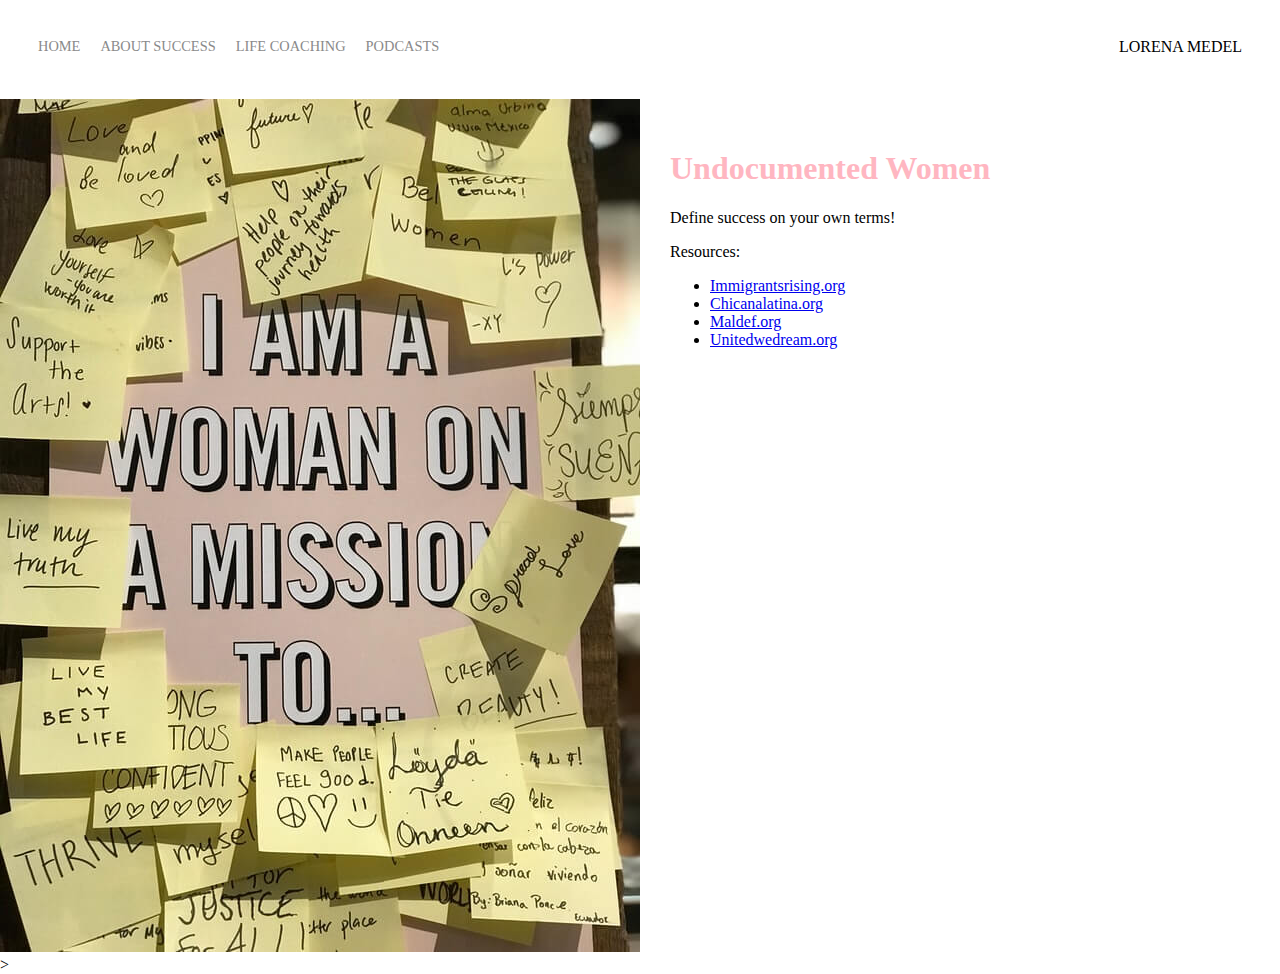
<file: Life Coaching.html>
<!DOCTYPE html>
<html lang="es">
    
    <head>
        <meta charset="UTF-8"/>
        <meta name="description" content="SuccessfulImmigrantWomen"/>
        <meta name="robots" content="index,follow"/>
        <title>About Success</title>
        <meta name="viewport" content="width=device-width, initial-scale=1.0">
        <link rel="stylesheet" href="style.css">

    </head>
    <body>
        <div class="container">
            <div class="nav-wrapper">
                <div class="left-side">
                    <div class="nav-link-wrapper">
                        <a href="index.html">Home</a>
                     </div>
                        <div class="nav-link-wrapper">
                           <a href="About.html">About Success</a>
                        </div>
                            <div class="nav-link-wrapper">
                               <a href="Life Coaching.html">Life Coaching</a>
                            </div>
                                 <div class="nav-link-wrapper"> 
                                    <a href="Podcasts.html">Podcasts</a>
                                 </div>
              </div>   
                
                 
            <div class="right-side">
                 <div class="brand">
                    <div>LORENA MEDEL</div>
                 </div>        
             </div>
            </div>
            <div class="content-wrapper">
                  <div class="two-column-wrapper">
                     <div class="profile-image-wrapper">
                          <img src="./images/life coaching.jpg">
                     </div>

                     <div class="profile-content-wrapper">
                         <h1>Undocumented Women</h1>
                         <p> Define success on your own terms!</p>
                        <p>Resources:</p>
                        
                        <ul>
                           <li>
                         <a href="http://www.immigrantsrising.org"> Immigrantsrising.org </a>
                            </li>
                            <li>
                         <a href="http://www.chicanalatina.org"> Chicanalatina.org </a>
                            </li>
                            <li>
                         <a href="http://www.maldef.org"> Maldef.org </a>
                            </li>
                            <li>
                         <a href="http://www.unitedwedream.org"> Unitedwedream.org </a>
                            </li>
                         </ul>
                     </div>
                </div>

            </div>
        </div>
    
        
    </body>        
</html>>
</file>
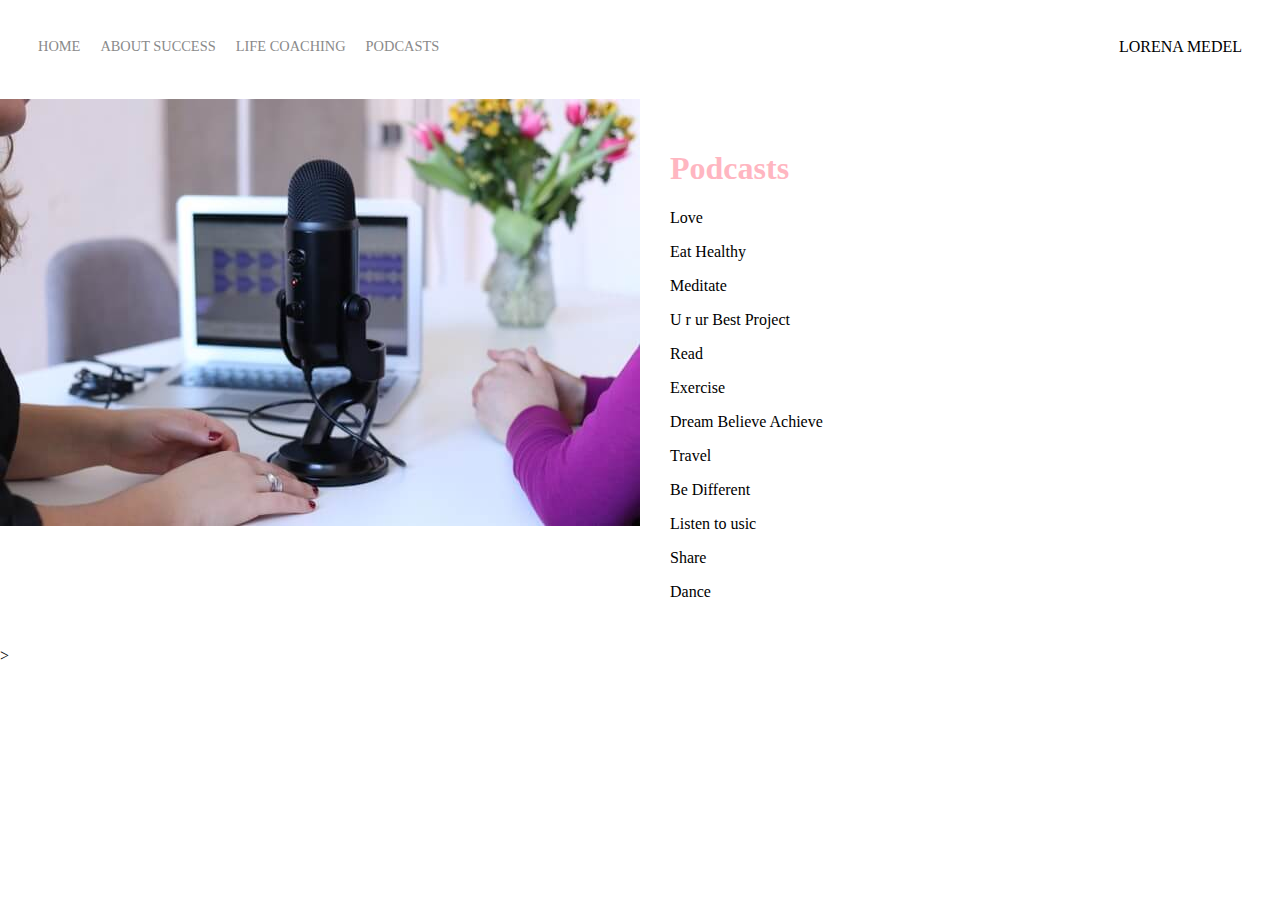
<file: Podcasts.html>
<!DOCTYPE html>
<html lang="es">
    
    <head>
        <meta charset="UTF-8"/>
        <meta name="description" content="SuccessfulImmigrantWomen"/>
        <meta name="robots" content="index,follow"/>
        <title>About Success</title>
        <meta name="viewport" content="width=device-width, initial-scale=1.0">
        <link rel="stylesheet" href="style.css">

    </head>
    <body>
        <div class="container">
            <div class="nav-wrapper">
                <div class="left-side">
                    <div class="nav-link-wrapper">
                        <a href="index.html">Home</a>
                     </div>
                        <div class="nav-link-wrapper">
                           <a href="About.html">About Success</a>
                        </div>
                            <div class="nav-link-wrapper">
                               <a href="Life Coaching.html">Life Coaching</a>
                            </div>
                                 <div class="nav-link-wrapper"> 
                                    <a href="Podcasts.html">Podcasts</a>
                                 </div>
              </div>   
                
                 
            <div class="right-side">
                 <div class="brand">
                    <div>LORENA MEDEL</div>
                 </div>        
             </div>
            </div>
            <div class="content-wrapper">
                  <div class="two-column-wrapper">
                     <div class="profile-image-wrapper">
                          <img src="./images/Podcast.jpg">
                     </div>

                     <div class="profile-content-wrapper">
                         <h1>Podcasts</h1>
                         <p>Love</p>
                         <p>Eat Healthy</P>
                         <p>Meditate </p>
                         <p>U r ur Best Project</P>
                         <p>Read</p>
                         <p>Exercise</P>
                         <p>Dream Believe Achieve</p>
                         <p>Travel</P>
                         <p>Be Different</p>
                         <p>Listen to usic</P>
                         <p>Share</p>
                         <p>Dance</P>
                     </div>
                </div>

            </div>
        </div>
    

    </body>        
</html>>
</file>
<file: style.css>
/* Master styles */
body {
    margin: 0px; 
}

.container {
    display: grid;
    grid-template-columns: 1fr;
}

/* Nav styles */
.nav-wrapper {
    display: flex;
    justify-content: space-between;
    padding: 38px;
}
.left-side {
    display: flex; 
}

.nav-wrapper > .left-side > div {
    margin-right: 20px;
    font-size: 0.9em;
    text-transform: uppercase;
}

.nav-link-wrapper {
        height: 22px;
        border-bottom: 1px solid  transparent;
        transition: border-bottom .5s;
}

.nav-link-wrapper a {
    color: #8a8a8a;
    text-decoration: none;
    transition: color 0.5s; 
}


.nav-link-wrapper:hover {
    border-bottom: 1px solid black;
    
}

.nav-link-wrapper a:hover {
    color: black;   
}

/* Portfolio */

.portfolio-items-wrapper {
    display: grid;
    grid-template-columns: 1fr 1fr 1fr;
}

.portfolio-item-wrapper {
    position: relative;
}

.portfolio-img-background{
    height: 350px;
    width: 100%;
    background-size: cover;
    background-position: center;
    background-repeat: no-repeat;
}

.img-text-wrapper {
    position: absolute;
    top: 0;
    display: flex;
    flex-direction : column; 
    justify-content: center;
    align-items: center; 
    height: 100%;
    text-align: center;
    padding-left: 100px;
    padding-right: 100px; 
}

.logo-wrapper img{
    width:50%;
    margin-bottom: 20px;
}

.img-text-wrapper .subtitle {
    transition: 1s;
    font-weight:600;
    color: transparent;
}

.img-text-wrapper:hover  .subtitle {
    font-weight: 600;
    color: pink;
}

.img-darken {
    transition: 1s;
    filter: brightness(10%);
}

/* About */
.two-column-wrapper {
    display: grid;
    grid-template-columns: 1fr 1fr;
}

.profile-image-wrapper img {
       width: 100%;  
}

.profile-content-wrapper {
   padding: 30px;
}

.profile-content-wrapper h1 {
    color: lightpink
}
</file>
